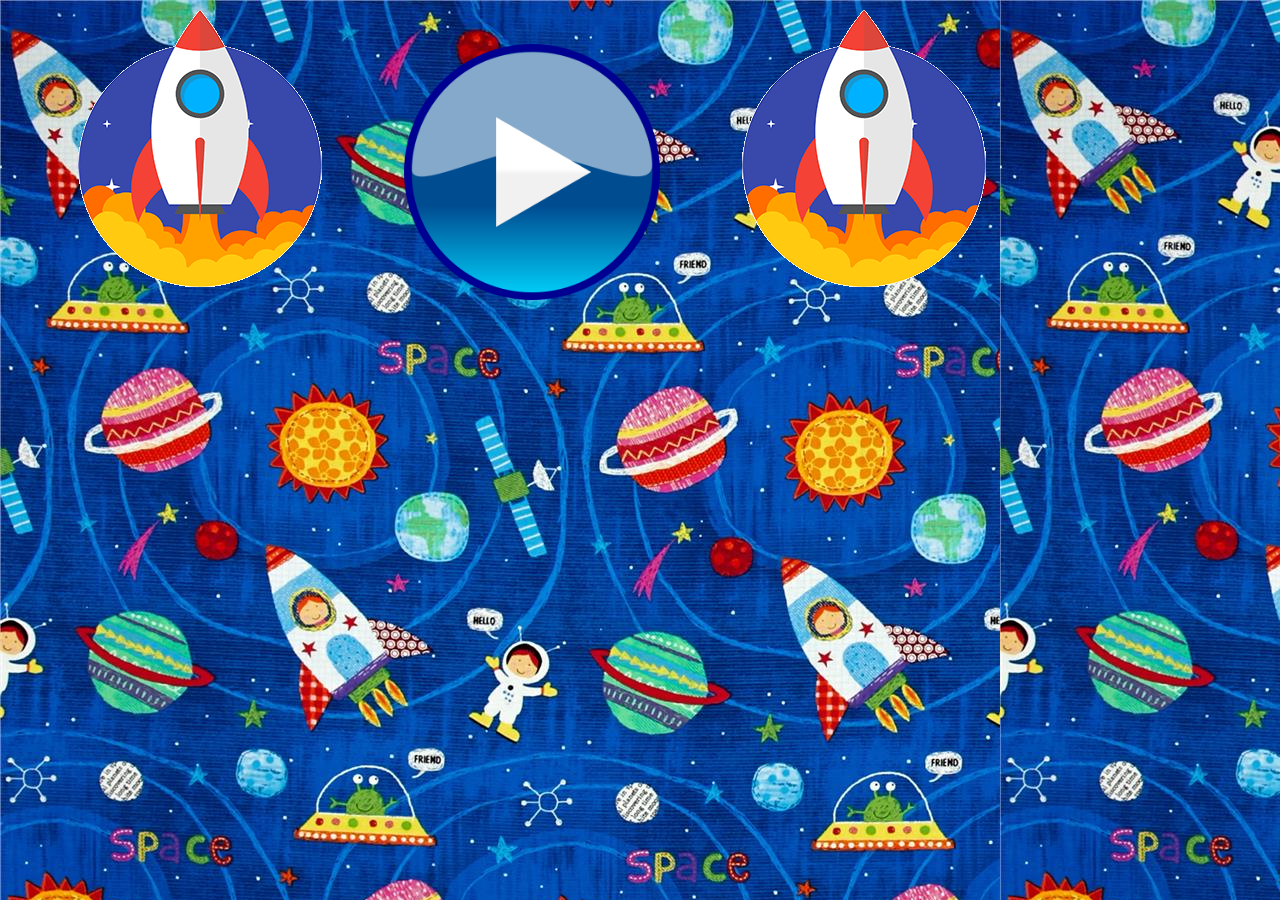
<file: index.html>
<!DOCTYPE html>
<html lang="en">
<head>
    <meta charset="UTF-8">
    <title>Space Game</title>

    <link rel="icon" href="assests/img/rocketgif-small.gif">


<style>
    body{
        background-image: url("assests/img/wall5.jpg");
        width: 100%;
        margin: 0;
    }
</style>


</head>
<body>
<div>

    <div>
        <img src="assests/img/rocketgif-small.gif" alt="rocket">
         <a href="start.html"><img src="assests/img/play.png" alt="play" width="20%"></a>
        <img src="assests/img/rocketgif-small.gif" alt="rocket">
    </div>
    <div>

    </div>
</div>


<script src="js/jquery.min.js"></script>
</body>
</html>
</file>
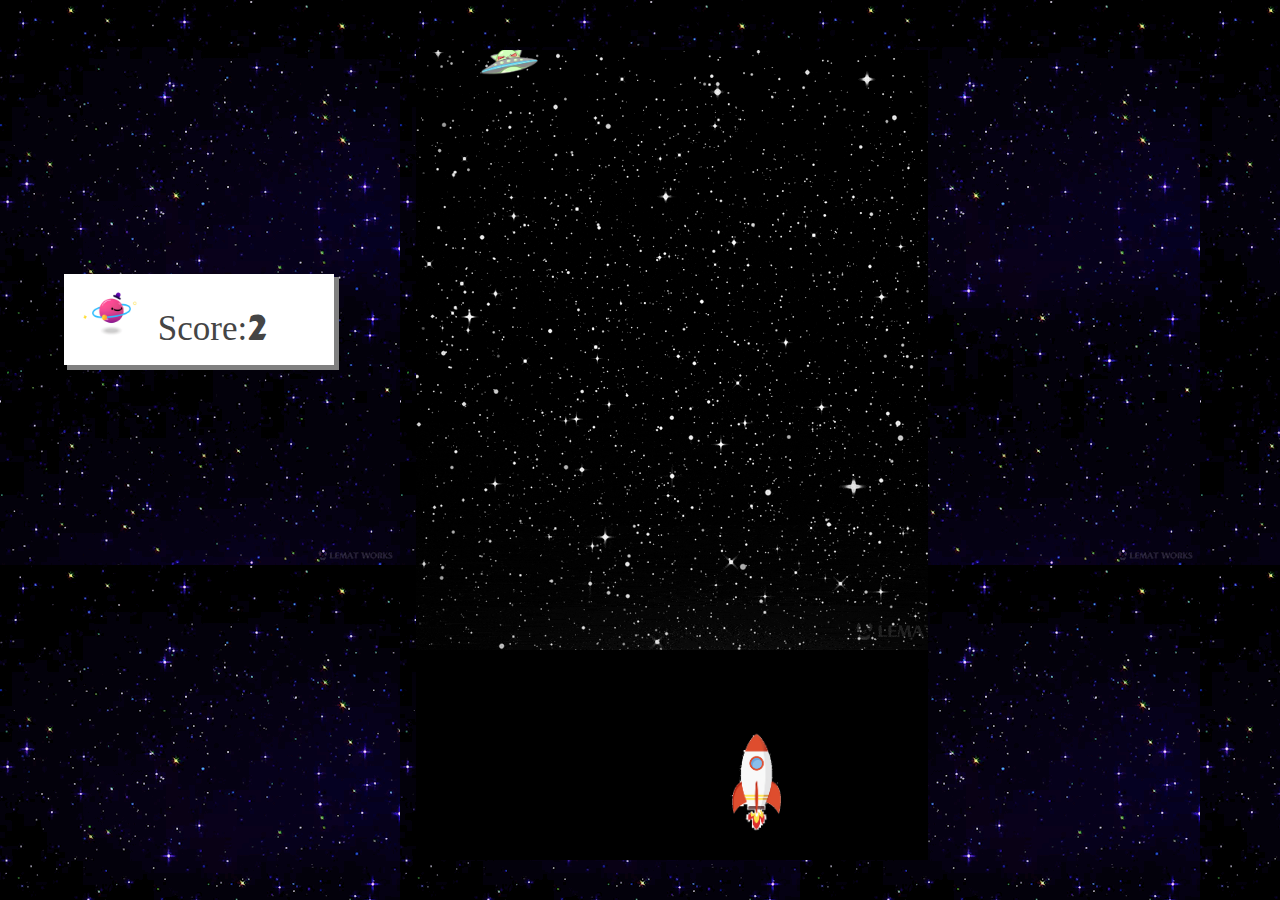
<file: start.html>
<!DOCTYPE html>
<html lang="en">
<head>
    <meta charset="UTF-8">
    <title>Space Game</title>
    <link rel="icon" href="assests/img/rocketgif-small.gif">
    <link href="https://fonts.googleapis.com/css?family=Righteous&display=swap" rel="stylesheet">
    <link href="https://fonts.googleapis.com/css?family=Carter+One&display=swap" rel="stylesheet">
    <link href="css/style.css" rel="stylesheet">
</head>
<body background="assests/img/wall3.gif">
<embed src="assests/audio/backM.mp3" autostart="true" loop="true"
       width="2" height="0" >  </embed>
<!--<div id="help">-->
<!--<p>Use Arrow Keys</p>-->
<!--</div>-->

<div id="scoreDiv">
   <img src="assests/img/planet.gif" width="30%">
    Score:<span id="score">0 </span>

</div>
<div id="container">
    <div id="root1" class="root">
        <img src="assests/img/space.gif" style="background-repeat: round" alt="root">
    </div>
    <div id="rocket" class="rocket">
        <img src="assests/img/rocket.gif" alt="mainObj" width="100%">
    </div>
    <div id="other1" class="rocket">
        <img src="assests/img/alien2.gif" alt="other" width="100%">
    </div>
    <div id="other2" class="rocket">
        <img src="assests/img/alien3.gif" alt="other" width="100%">
    </div>
    <div id="other3" class="rocket">
        <img src="assests/img/fireb.gif" alt="other" width="100%">
    </div>
    <div id="startdiv">
        <button id="start">
            <img src="assests/img/rocketgif-small.gif" width="20%">
            <br>
            Start <br>
            <small class="small_text">(Press Enter)</small>
        </button>
    </div>
<div id="restartdiv">
<button id="restart">
    <img src="assests/img/rocketgif-small.gif" width="20%">
    <br>
    Restart <br>
    <small class="small_text">(Press Enter)</small>
</button>
</div>
</div>

<script src="js/jquery.min.js"></script>
<script src="js/controller.js"></script>
</body>
</html>
</file>
<file: css/style.css>
body{
    width: 100%;
    height: 100%;
    margin: 0;
}
#logo{
    font-family: 'Righteous', cursive;
}
#container{
    margin: 32px;
    position: relative;
    height: 90vh;
    width: 40%;
    left: 30%;
    background: black;
    overflow: hidden;
}
.root{
    position: absolute;
    background-repeat: repeat-y;
    height: 100%;

}
#root1{
    top: 0;

}
.rocket{
    position: absolute;
    height: 65px;
    width: 65px;
    /*border-radius: 50px;*/
    /*box-shadow: 0px 1px 8px 0px white ;*/
}
#rocket{
    bottom: 8%;
    left: 60%;
    background: transparent;
}
#other1{
    top: -100px;
    left: 60px;
    background-color: transparent;
}
#other2{
    top: -200px;
    left: 40%;
    background-color: transparent;
}
#other3{
    top: -750px;
    left: 50%;
    background-color: transparent;
}
#restartdiv{
    position: absolute;
    height: 100%;
    width: 100%;
    background-image: url("../assests/img/wall4.jpg");
    background-size: 170%;
    color: white;
    font-size: 40px;
    text-align: center;
    display: none;
}
#restart{
    width: 50%;
    border: none;
    border-radius: 5px;
    padding: 25px;
    color: white;
    background-color: #8a64ff;
    font-size: 30px;
    margin-top: 30%;
}
.small_text{
    font-size: 15px;
}
#score{
    font-family: 'Carter One', cursive;
}

#scoreDiv{
    width: 250px;
    position: absolute;
    margin-top: 20%;
    margin-left: 5%;
    font-size: 35px;
    background-color: white;
    color: #454545;
    padding: 10px;
    box-shadow: 4px 4px 0px 1px #808080;
    align-content: space-around;
}
#help{
    text-align: center;
    color: white;
}
</file>
